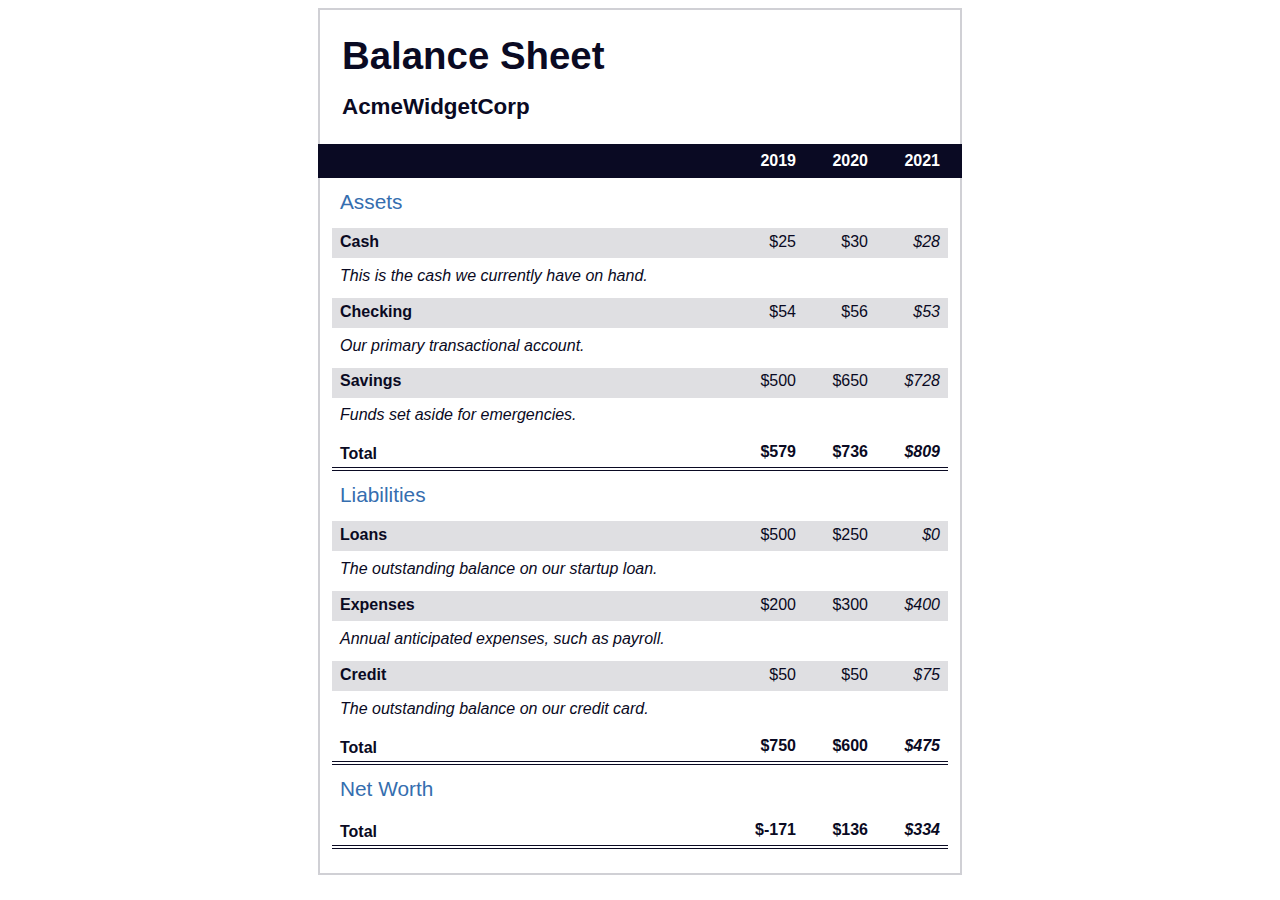
<file: A Balance Sheet/index.html>
<!DOCTYPE html>
<html lang="en">
  <head>
    <meta charset="UTF-8" />
    <meta name="viewport" content="width=device-width, initial-scale=1.0" />
    <title>Balance Sheet</title>
    <link rel="stylesheet" href="./styles.css" />
  </head>
  <body>
    <main>
      <section>
        <h1>
          <span class="flex">
            <span>AcmeWidgetCorp</span>
            <span>Balance Sheet</span>
          </span>
        </h1>
        <div id="years" aria-hidden="true">
          <span class="year">2019</span>
          <span class="year">2020</span>
          <span class="year">2021</span>
        </div>
        <div class="table-wrap">
          <table>
            <caption>
              Assets
            </caption>
            <thead>
              <tr>
                <td></td>
                <th><span class="sr-only year">2019</span></th>
                <th><span class="sr-only year">2020</span></th>
                <th class="current"><span class="sr-only year">2021</span></th>
              </tr>
            </thead>
            <tbody>
              <tr class="data">
                <th>
                  Cash
                  <span class="description"
                    >This is the cash we currently have on hand.</span
                  >
                </th>
                <td>$25</td>
                <td>$30</td>
                <td class="current">$28</td>
              </tr>
              <tr class="data">
                <th>
                  Checking
                  <span class="description"
                    >Our primary transactional account.</span
                  >
                </th>
                <td>$54</td>
                <td>$56</td>
                <td class="current">$53</td>
              </tr>
              <tr class="data">
                <th>
                  Savings
                  <span class="description"
                    >Funds set aside for emergencies.</span
                  >
                </th>
                <td>$500</td>
                <td>$650</td>
                <td class="current">$728</td>
              </tr>
              <tr class="total">
                <th>Total <span class="sr-only">Assets</span></th>
                <td>$579</td>
                <td>$736</td>
                <td class="current">$809</td>
              </tr>
            </tbody>
          </table>
          <table>
            <caption>
              Liabilities
            </caption>
            <thead>
              <tr>
                <td></td>
                <th><span class="sr-only">2019</span></th>
                <th><span class="sr-only">2020</span></th>
                <th><span class="sr-only">2021</span></th>
              </tr>
            </thead>
            <tbody>
              <tr class="data">
                <th>
                  Loans
                  <span class="description"
                    >The outstanding balance on our startup loan.</span
                  >
                </th>
                <td>$500</td>
                <td>$250</td>
                <td class="current">$0</td>
              </tr>
              <tr class="data">
                <th>
                  Expenses
                  <span class="description"
                    >Annual anticipated expenses, such as payroll.</span
                  >
                </th>
                <td>$200</td>
                <td>$300</td>
                <td class="current">$400</td>
              </tr>
              <tr class="data">
                <th>
                  Credit
                  <span class="description"
                    >The outstanding balance on our credit card.</span
                  >
                </th>
                <td>$50</td>
                <td>$50</td>
                <td class="current">$75</td>
              </tr>
              <tr class="total">
                <th>Total <span class="sr-only">Liabilities</span></th>
                <td>$750</td>
                <td>$600</td>
                <td class="current">$475</td>
              </tr>
            </tbody>
          </table>
          <table>
            <caption>
              Net Worth
            </caption>
            <thead>
              <tr>
                <td></td>
                <th><span class="sr-only">2019</span></th>
                <th><span class="sr-only">2020</span></th>
                <th><span class="sr-only">2021</span></th>
              </tr>
            </thead>
            <tbody>
              <tr class="total">
                <th>Total <span class="sr-only">Net Worth</span></th>
                <td>$-171</td>
                <td>$136</td>
                <td class="current">$334</td>
              </tr>
            </tbody>
          </table>
        </div>
      </section>
    </main>
  </body>
</html>
</file>
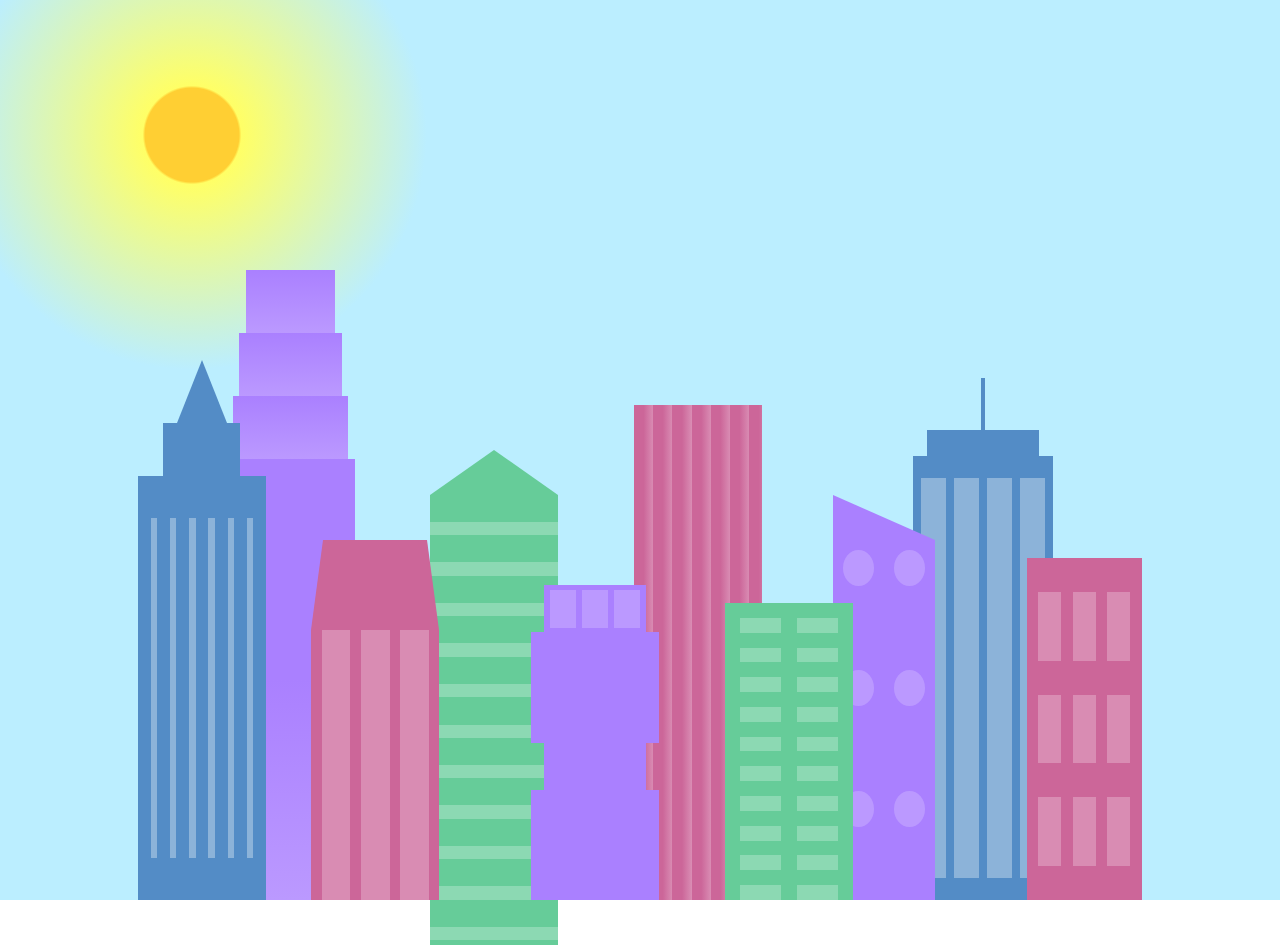
<file: A City Skyline/index.html>
<!DOCTYPE html>
<html lang="en">
  <head>
    <meta charset="UTF-8" />
    <title>City Skyline</title>
    <link href="styles.css" rel="stylesheet" />
  </head>

  <body>
    <div class="background-buildings sky">
      <div></div>
      <div></div>
      <div class="bb1 building-wrap">
        <div class="bb1a bb1-window"></div>
        <div class="bb1b bb1-window"></div>
        <div class="bb1c bb1-window"></div>
        <div class="bb1d"></div>
      </div>
      <div class="bb2">
        <div class="bb2a"></div>
        <div class="bb2b"></div>
      </div>
      <div class="bb3"></div>
      <div></div>
      <div class="bb4 building-wrap">
        <div class="bb4a"></div>
        <div class="bb4b"></div>
        <div class="bb4c window-wrap">
          <div class="bb4-window"></div>
          <div class="bb4-window"></div>
          <div class="bb4-window"></div>
          <div class="bb4-window"></div>
        </div>
      </div>
      <div></div>
      <div></div>
    </div>

    <div class="foreground-buildings">
      <div></div>
      <div></div>
      <div class="fb1 building-wrap">
        <div class="fb1a"></div>
        <div class="fb1b"></div>
        <div class="fb1c"></div>
      </div>
      <div class="fb2">
        <div class="fb2a"></div>
        <div class="fb2b window-wrap">
          <div class="fb2-window"></div>
          <div class="fb2-window"></div>
          <div class="fb2-window"></div>
        </div>
      </div>
      <div></div>
      <div class="fb3 building-wrap">
        <div class="fb3a window-wrap">
          <div class="fb3-window"></div>
          <div class="fb3-window"></div>
          <div class="fb3-window"></div>
        </div>
        <div class="fb3b"></div>
        <div class="fb3a"></div>
        <div class="fb3b"></div>
      </div>
      <div class="fb4">
        <div class="fb4a"></div>
        <div class="fb4b">
          <div class="fb4-window"></div>
          <div class="fb4-window"></div>
          <div class="fb4-window"></div>
          <div class="fb4-window"></div>
          <div class="fb4-window"></div>
          <div class="fb4-window"></div>
        </div>
      </div>
      <div class="fb5"></div>
      <div class="fb6"></div>
      <div></div>
      <div></div>
    </div>
  </body>
</html>
</file>
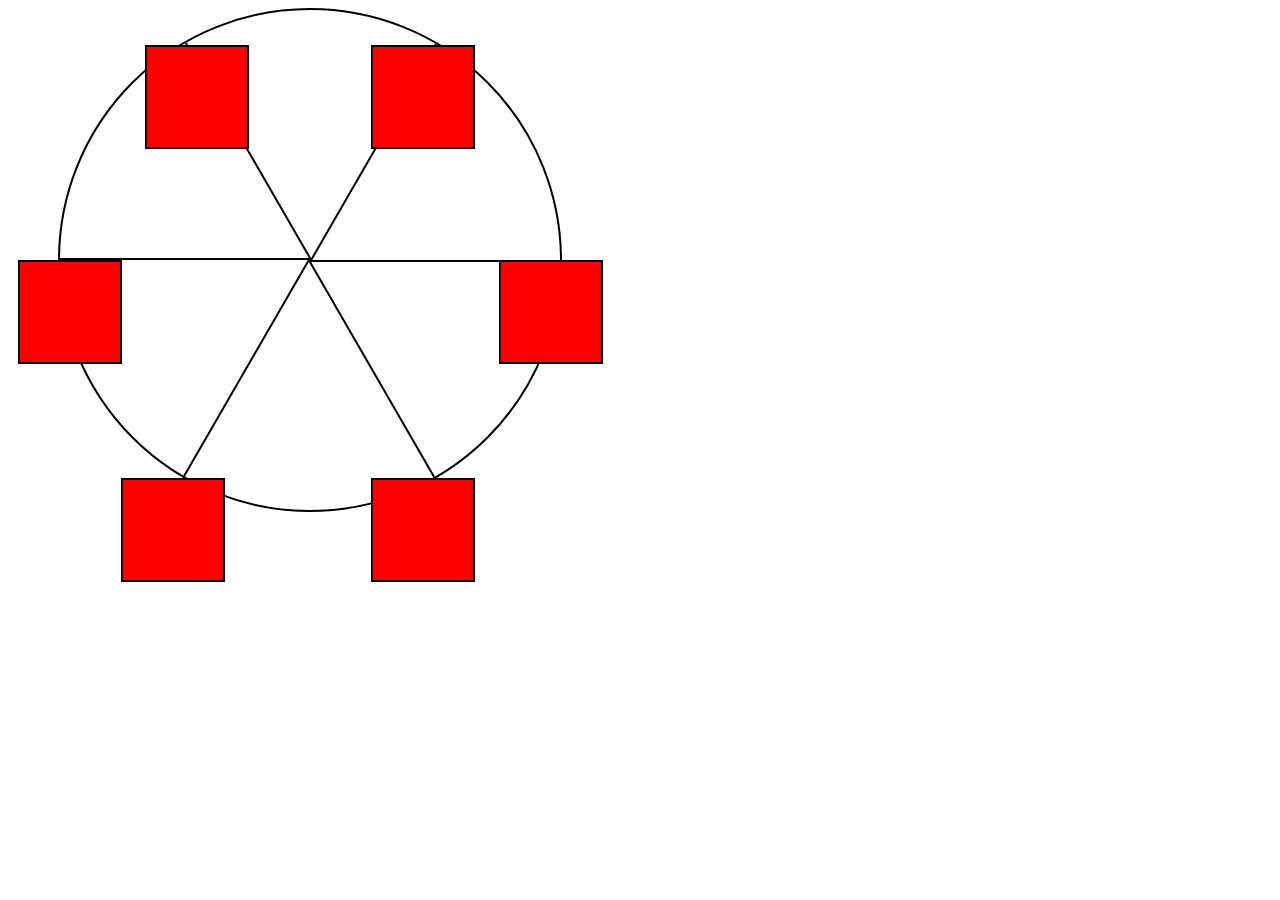
<file: A Ferris Wheel/index.html>
<!DOCTYPE html>
<html lang="en">
  <head>
    <meta charset="UTF-8" />
    <title>Ferris Wheel</title>
    <link rel="stylesheet" href="./styles.css" />
  </head>
  <body>
    <div class="wheel">
      <span class="line"></span>
      <span class="line"></span>
      <span class="line"></span>
      <span class="line"></span>
      <span class="line"></span>
      <span class="line"></span>

      <div class="cabin"></div>
      <div class="cabin"></div>
      <div class="cabin"></div>
      <div class="cabin"></div>
      <div class="cabin"></div>
      <div class="cabin"></div>
    </div>
  </body>
</html>
</file>
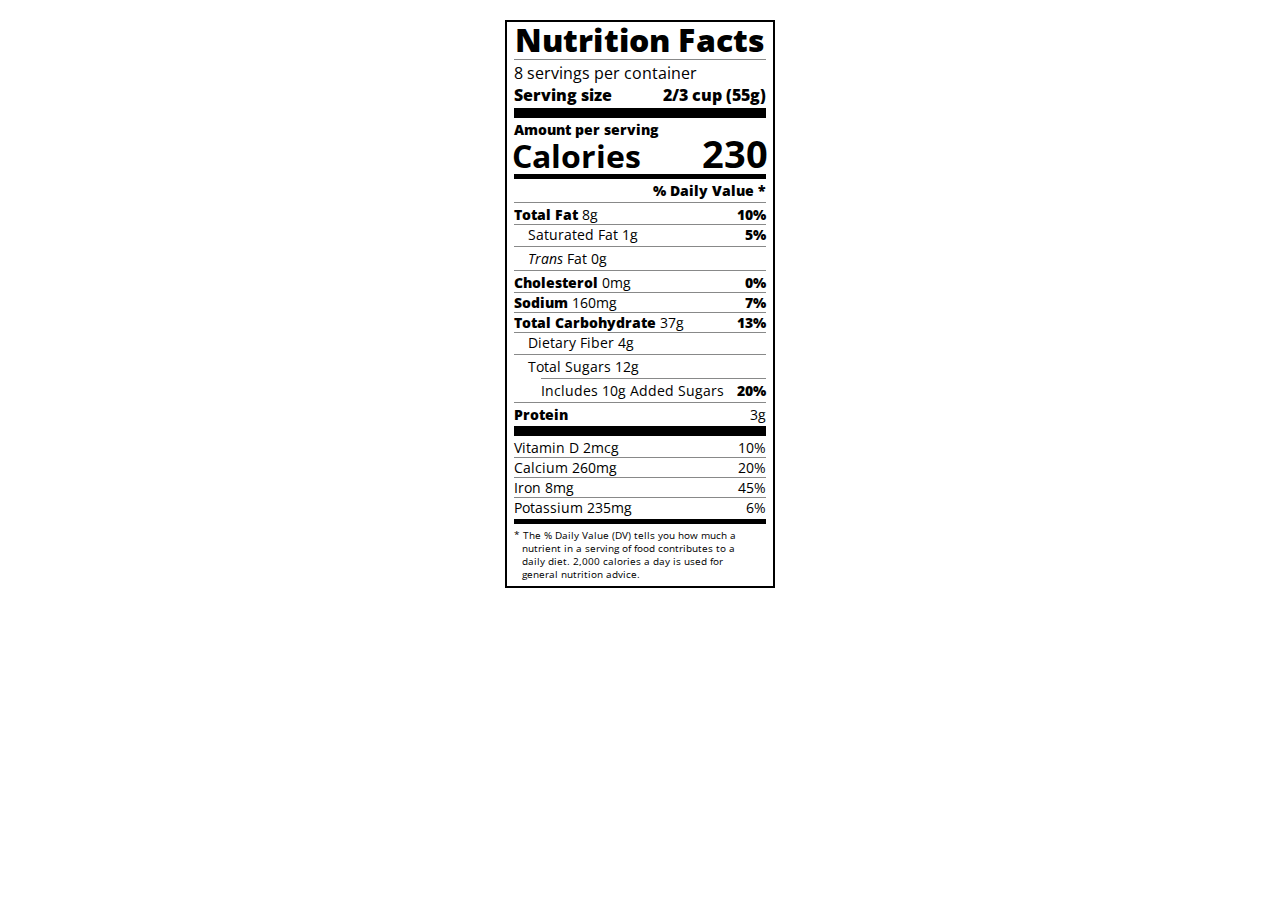
<file: A Nutrition Label/index.html>
<!DOCTYPE html>
<html lang="en">

<head>
    <meta charset="UTF-8">
    <title>Nutrition Label</title>
    <link href="https://fonts.googleapis.com/css?family=Open+Sans:400,700,800" rel="stylesheet">
    <link href="./styles.css" rel="stylesheet">
</head>

<body>
<div class="label">
    <header>
        <h1 class="bold">Nutrition Facts</h1>
        <div class="divider"></div>
        <p>8 servings per container</p>
        <p class="bold">Serving size <span>2/3 cup (55g)</span></p>
    </header>
    <div class="divider large"></div>
    <div class="calories-info">
        <div class="left-container">
            <h2 class="bold small-text">Amount per serving</h2>
            <p>Calories</p>
        </div>
        <span>230</span>
    </div>
    <div class="divider medium"></div>
    <div class="daily-value small-text">
        <p class="bold right no-divider">% Daily Value *</p>
        <div class="divider"></div>
        <p><span><span class="bold">Total Fat</span> 8g</span> <span class="bold">10%</span></p>
        <p class="indent no-divider">Saturated Fat 1g <span class="bold">5%</span></p>
        <div class="divider"></div>
        <p class="indent no-divider"><span><i>Trans</i> Fat 0g</span></p>
        <div class="divider"></div>
        <p><span><span class="bold">Cholesterol</span> 0mg</span> <span class="bold">0%</span></p>
        <p><span><span class="bold">Sodium</span> 160mg</span> <span class="bold">7%</span></p>
        <p><span><span class="bold">Total Carbohydrate</span> 37g</span> <span class="bold">13%</span></p>
        <p class="indent no-divider">Dietary Fiber 4g</p>
        <div class="divider"></div>
        <p class="indent no-divider">Total Sugars 12g</p>
        <div class="divider double-indent"></div>
        <p class="double-indent no-divider">Includes 10g Added Sugars <span class="bold">20%</span>
        <div class="divider"></div>
        <p class="no-divider"><span class="bold">Protein</span> 3g</p>
        <div class="divider large"></div>
        <p>Vitamin D 2mcg <span>10%</span></p>
        <p>Calcium 260mg <span>20%</span></p>
        <p>Iron 8mg <span>45%</span></p>
        <p class="no-divider">Potassium 235mg <span>6%</span></p>
    </div>
    <div class="divider medium"></div>
    <p class="note">* The % Daily Value (DV) tells you how much a nutrient in a serving of food contributes to a daily
        diet. 2,000 calories a day is used for general nutrition advice.</p>
</div>
</body>
</html>
</file>
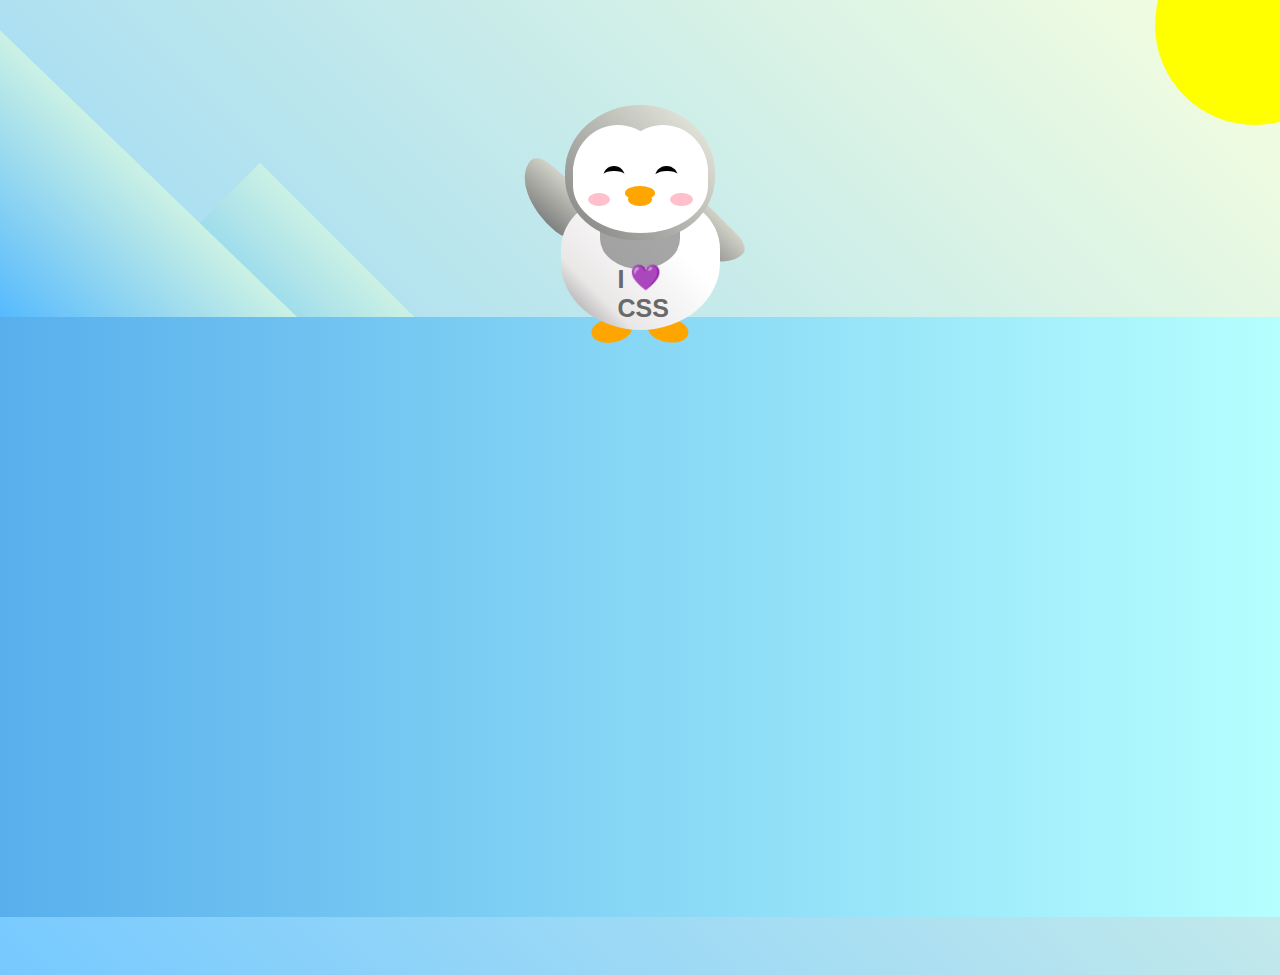
<file: A Penguin/index.html>
<!DOCTYPE html>
<html lang="en">
<head>
    <meta charset="UTF-8"/>
    <link rel="stylesheet" href="./styles.css"/>
    <title>Penguin</title>
    <meta name="viewport" content="width=device-width, initial-scale=1.0"/>
</head>

<body>
<div class="left-mountain"></div>
<div class="back-mountain"></div>
<div class="sun"></div>
<div class="penguin">
    <div class="penguin-head">
        <div class="face left"></div>
        <div class="face right"></div>
        <div class="chin"></div>
        <div class="eye left">
            <div class="eye-lid"></div>
        </div>
        <div class="eye right">
            <div class="eye-lid"></div>
        </div>
        <div class="blush left"></div>
        <div class="blush right"></div>
        <div class="beak top"></div>
        <div class="beak bottom"></div>
    </div>
    <div class="shirt">
        <div>💜</div>
        <p>I CSS</p>
    </div>
    <div class="penguin-body">
        <div class="arm left"></div>
        <div class="arm right"></div>
        <div class="foot left"></div>
        <div class="foot right"></div>
    </div>
</div>

<div class="ground"></div>
</body>
</html>
</file>
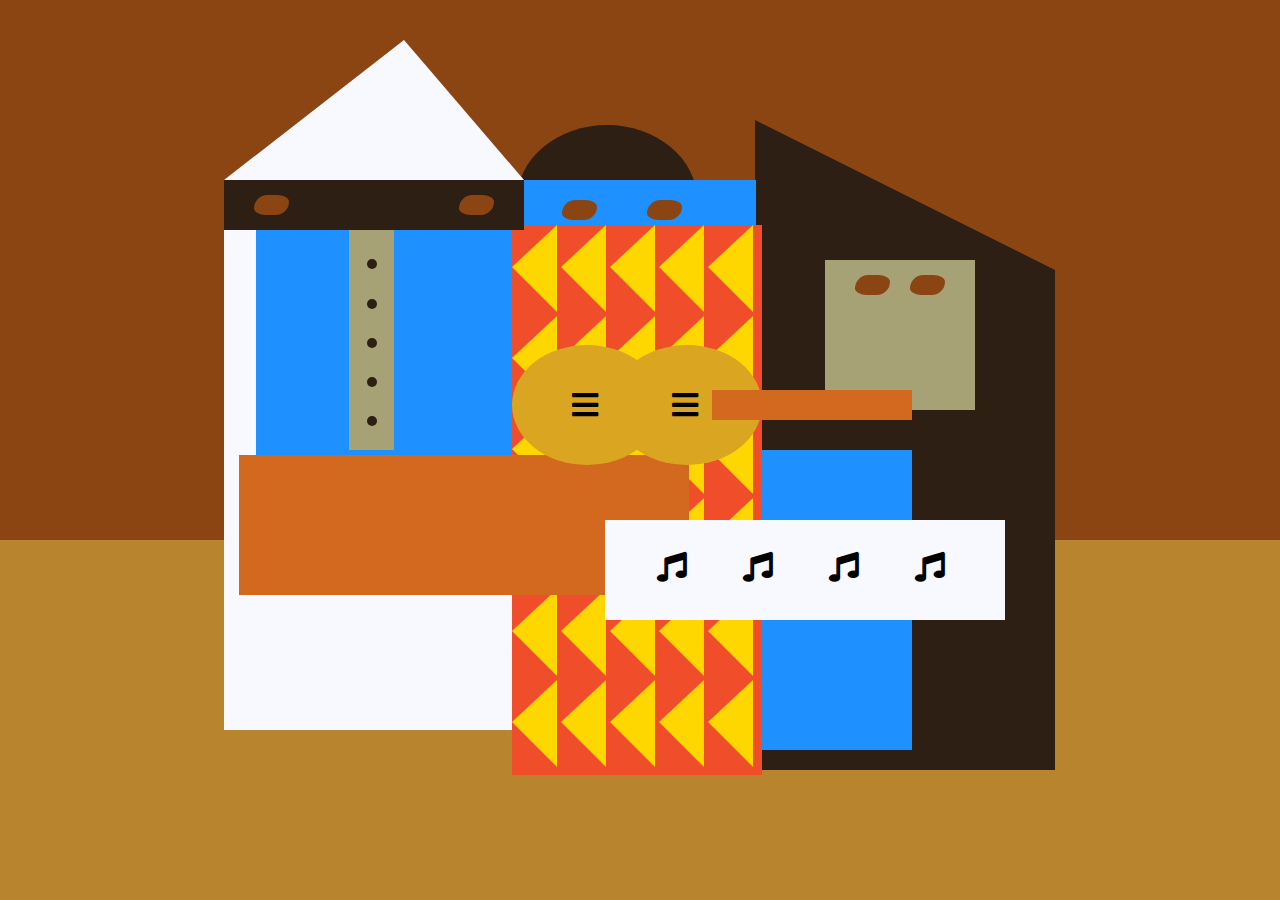
<file: A Picasso Painting/index.html>
<!DOCTYPE html>
<html lang="en">
  <head>
    <meta charset="utf-8" />
    <title>Picasso Painting</title>
    <link rel="stylesheet" href="./styles.css" />
    <link
      rel="stylesheet"
      href="https://use.fontawesome.com/releases/v5.8.2/css/all.css"
    />
  </head>
  <body>
    <div id="back-wall"></div>
    <div class="characters">
      <div id="offwhite-character">
        <div id="white-hat"></div>
        <div id="black-mask">
          <div class="eyes left"></div>
          <div class="eyes right"></div>
        </div>
        <div id="gray-instrument">
          <div class="black-dot"></div>
          <div class="black-dot"></div>
          <div class="black-dot"></div>
          <div class="black-dot"></div>
          <div class="black-dot"></div>
        </div>
        <div id="tan-table"></div>
      </div>
      <div id="black-character">
        <div id="black-hat"></div>
        <div id="gray-mask">
          <div class="eyes left"></div>
          <div class="eyes right"></div>
        </div>
        <div id="white-paper">
          <i class="fas fa-music"></i>
          <i class="fas fa-music"></i>
          <i class="fas fa-music"></i>
          <i class="fas fa-music"></i>
        </div>
      </div>
      <div class="blue" id="blue-left"></div>
      <div class="blue" id="blue-right"></div>
      <div id="orange-character">
        <div id="black-round-hat"></div>
        <div id="eyes-div">
          <div class="eyes left"></div>
          <div class="eyes right"></div>
        </div>
        <div id="triangles">
          <div class="triangle"></div>
          <div class="triangle"></div>
          <div class="triangle"></div>
          <div class="triangle"></div>
          <div class="triangle"></div>
          <div class="triangle"></div>
          <div class="triangle"></div>
          <div class="triangle"></div>
          <div class="triangle"></div>
          <div class="triangle"></div>
          <div class="triangle"></div>
          <div class="triangle"></div>
          <div class="triangle"></div>
          <div class="triangle"></div>
          <div class="triangle"></div>
          <div class="triangle"></div>
          <div class="triangle"></div>
          <div class="triangle"></div>
          <div class="triangle"></div>
          <div class="triangle"></div>
          <div class="triangle"></div>
          <div class="triangle"></div>
          <div class="triangle"></div>
          <div class="triangle"></div>
          <div class="triangle"></div>
          <div class="triangle"></div>
          <div class="triangle"></div>
          <div class="triangle"></div>
          <div class="triangle"></div>
          <div class="triangle"></div>
        </div>
        <div id="guitar">
          <div class="guitar" id="guitar-left">
            <i class="fas fa-bars"></i>
          </div>
          <div class="guitar" id="guitar-right">
            <i class="fas fa-bars"></i>
          </div>
          <div id="guitar-neck"></div>
        </div>
      </div>
    </div>
  </body>
</html>
</file>
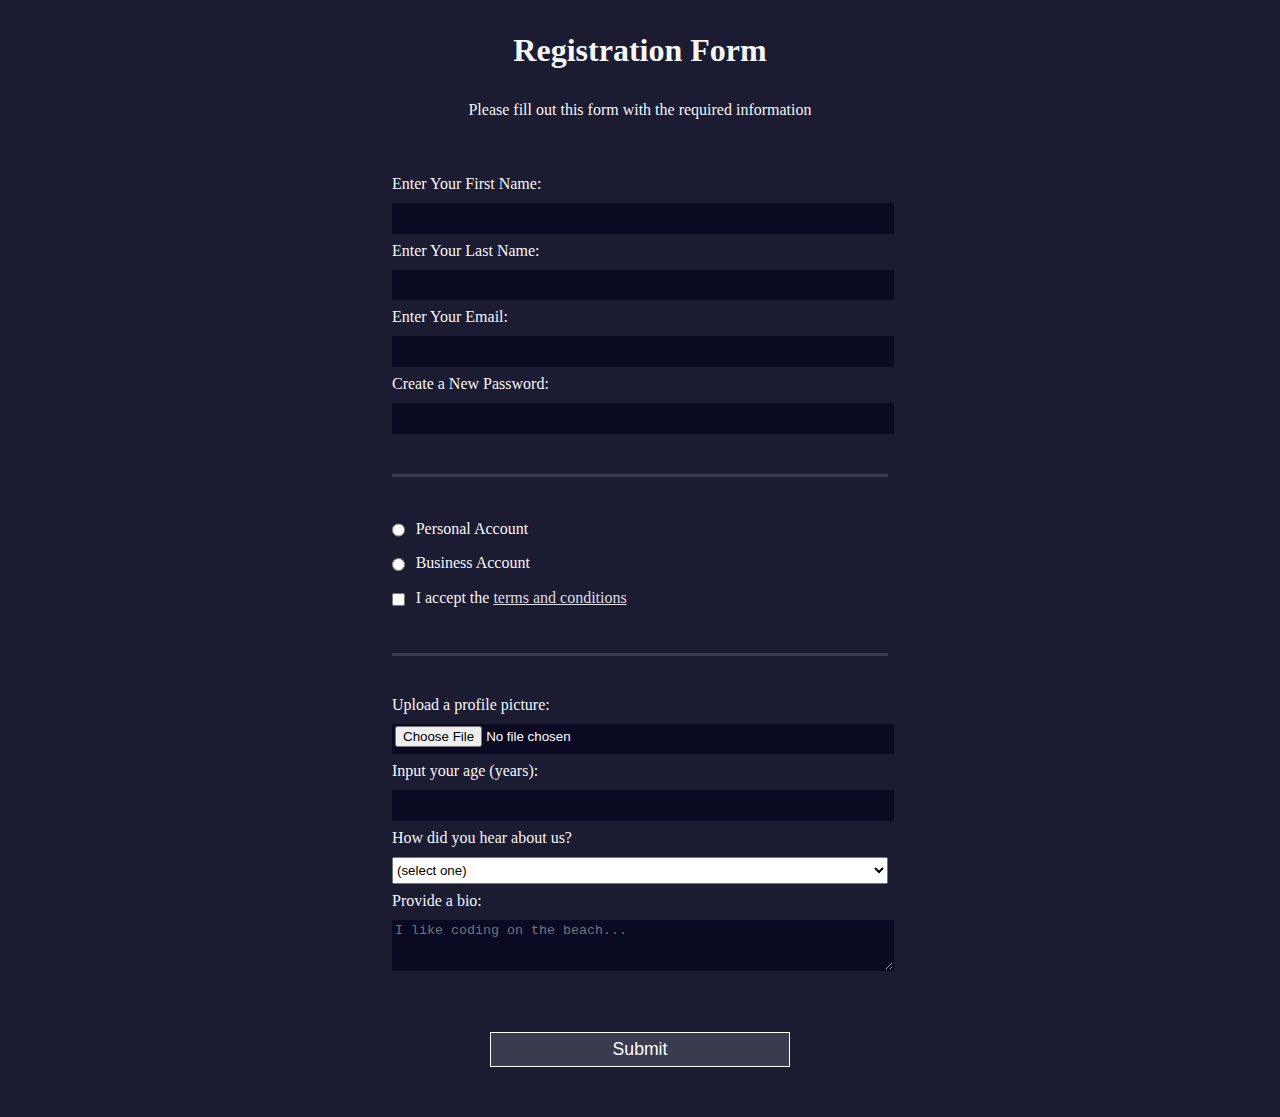
<file: A Registration Form/index.html>
<!DOCTYPE html>
<html lang="en">
  <head>
    <meta charset="UTF-8" />
    <title>Registration Form</title>
    <link rel="stylesheet" href="styles.css" />
  </head>
  <body>
    <h1>Registration Form</h1>
    <p>Please fill out this form with the required information</p>
    <form method="post" action="https://register-demo.freecodecamp.org">
      <fieldset>
        <label for="first-name"
          >Enter Your First Name:
          <input id="first-name" name="first-name" type="text" required
        /></label>
        <label for="last-name"
          >Enter Your Last Name:
          <input id="last-name" name="last-name" type="text" required
        /></label>
        <label for="email"
          >Enter Your Email:
          <input id="email" name="email" type="email" required
        /></label>
        <label for="new-password"
          >Create a New Password:
          <input
            id="new-password"
            name="new-password"
            type="password"
            pattern="[a-z0-5]{8,}"
            required
        /></label>
      </fieldset>
      <fieldset>
        <label for="personal-account"
          ><input
            id="personal-account"
            type="radio"
            name="account-type"
            class="inline"
          />
          Personal Account</label
        >
        <label for="business-account"
          ><input
            id="business-account"
            type="radio"
            name="account-type"
            class="inline"
          />
          Business Account</label
        >
        <label for="terms-and-conditions">
          <input
            id="terms-and-conditions"
            type="checkbox"
            required
            name="terms-and-conditions"
            class="inline"
          />
          I accept the
          <a href="https://www.freecodecamp.org/news/terms-of-service/"
            >terms and conditions</a
          >
        </label>
      </fieldset>
      <fieldset>
        <label for="profile-picture"
          >Upload a profile picture:
          <input id="profile-picture" type="file" name="file"
        /></label>
        <label for="age"
          >Input your age (years):
          <input id="age" type="number" name="age" min="13" max="120"
        /></label>
        <label for="referrer"
          >How did you hear about us?
          <select id="referrer" name="referrer">
            <option value="">(select one)</option>
            <option value="1">freeCodeCamp News</option>
            <option value="2">freeCodeCamp YouTube Channel</option>
            <option value="3">freeCodeCamp Forum</option>
            <option value="4">Other</option>
          </select>
        </label>
        <label for="bio"
          >Provide a bio:
          <textarea
            id="bio"
            name="bio"
            rows="3"
            cols="30"
            placeholder="I like coding on the beach..."
          ></textarea>
        </label>
      </fieldset>
      <input type="submit" value="Submit" />
    </form>
  </body>
</html>
</file>
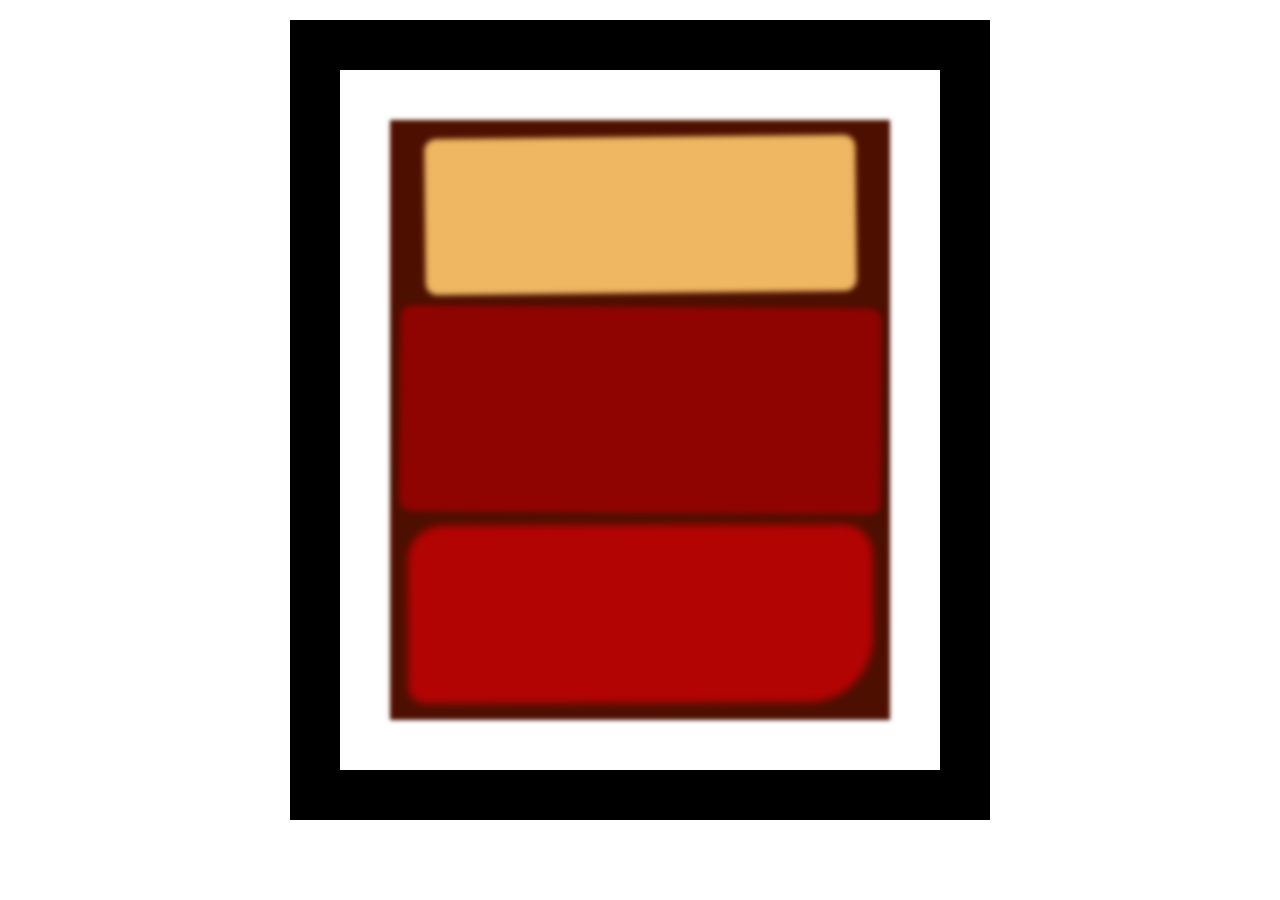
<file: A Rothko Painting/index.html>
<!DOCTYPE html>
<html lang="en">
<head>
    <meta charset="UTF-8">
    <title>Rothko Painting</title>
    <link href="./styles.css" rel="stylesheet">
</head>
<body>
<div class="frame">
    <div class="canvas">
        <div class="one"></div>
        <div class="two"></div>
        <div class="three"></div>
    </div>
</div>
</body>
</html>
</file>
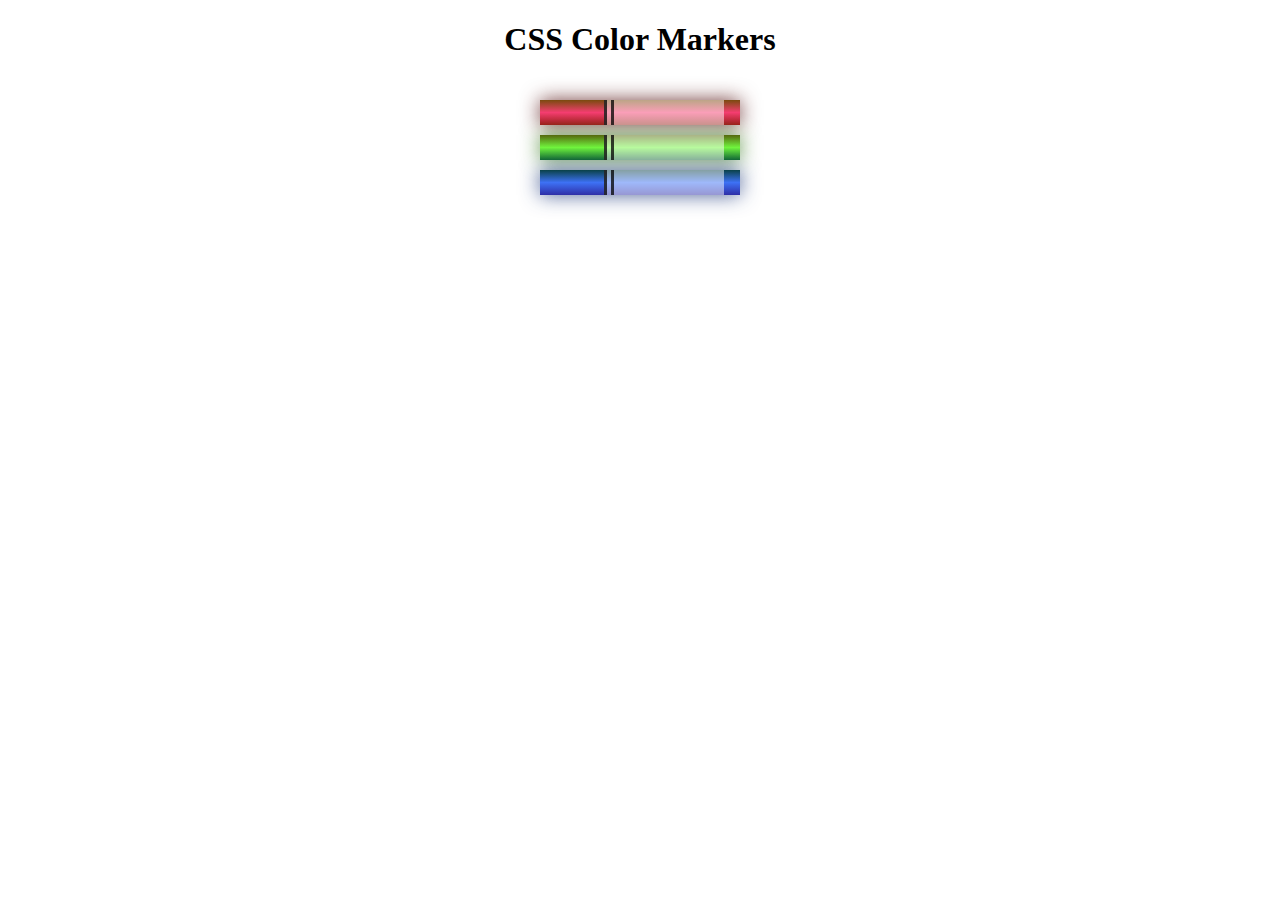
<file: A Set Of Colored Markers/index.html>
<!DOCTYPE html>
<html lang="en">
  <head>
    <meta charset="utf-8" />
    <meta name="viewport" content="width=device-width, initial-scale=1.0" />
    <title>Colored Markers</title>
    <link rel="stylesheet" href="styles.css" />
  </head>
  <body>
    <h1>CSS Color Markers</h1>
    <div class="container">
      <div class="marker red">
        <div class="cap"></div>
        <div class="sleeve"></div>
      </div>
      <div class="marker green">
        <div class="cap"></div>
        <div class="sleeve"></div>
      </div>
      <div class="marker blue">
        <div class="cap"></div>
        <div class="sleeve"></div>
      </div>
    </div>
  </body>
</html>
</file>
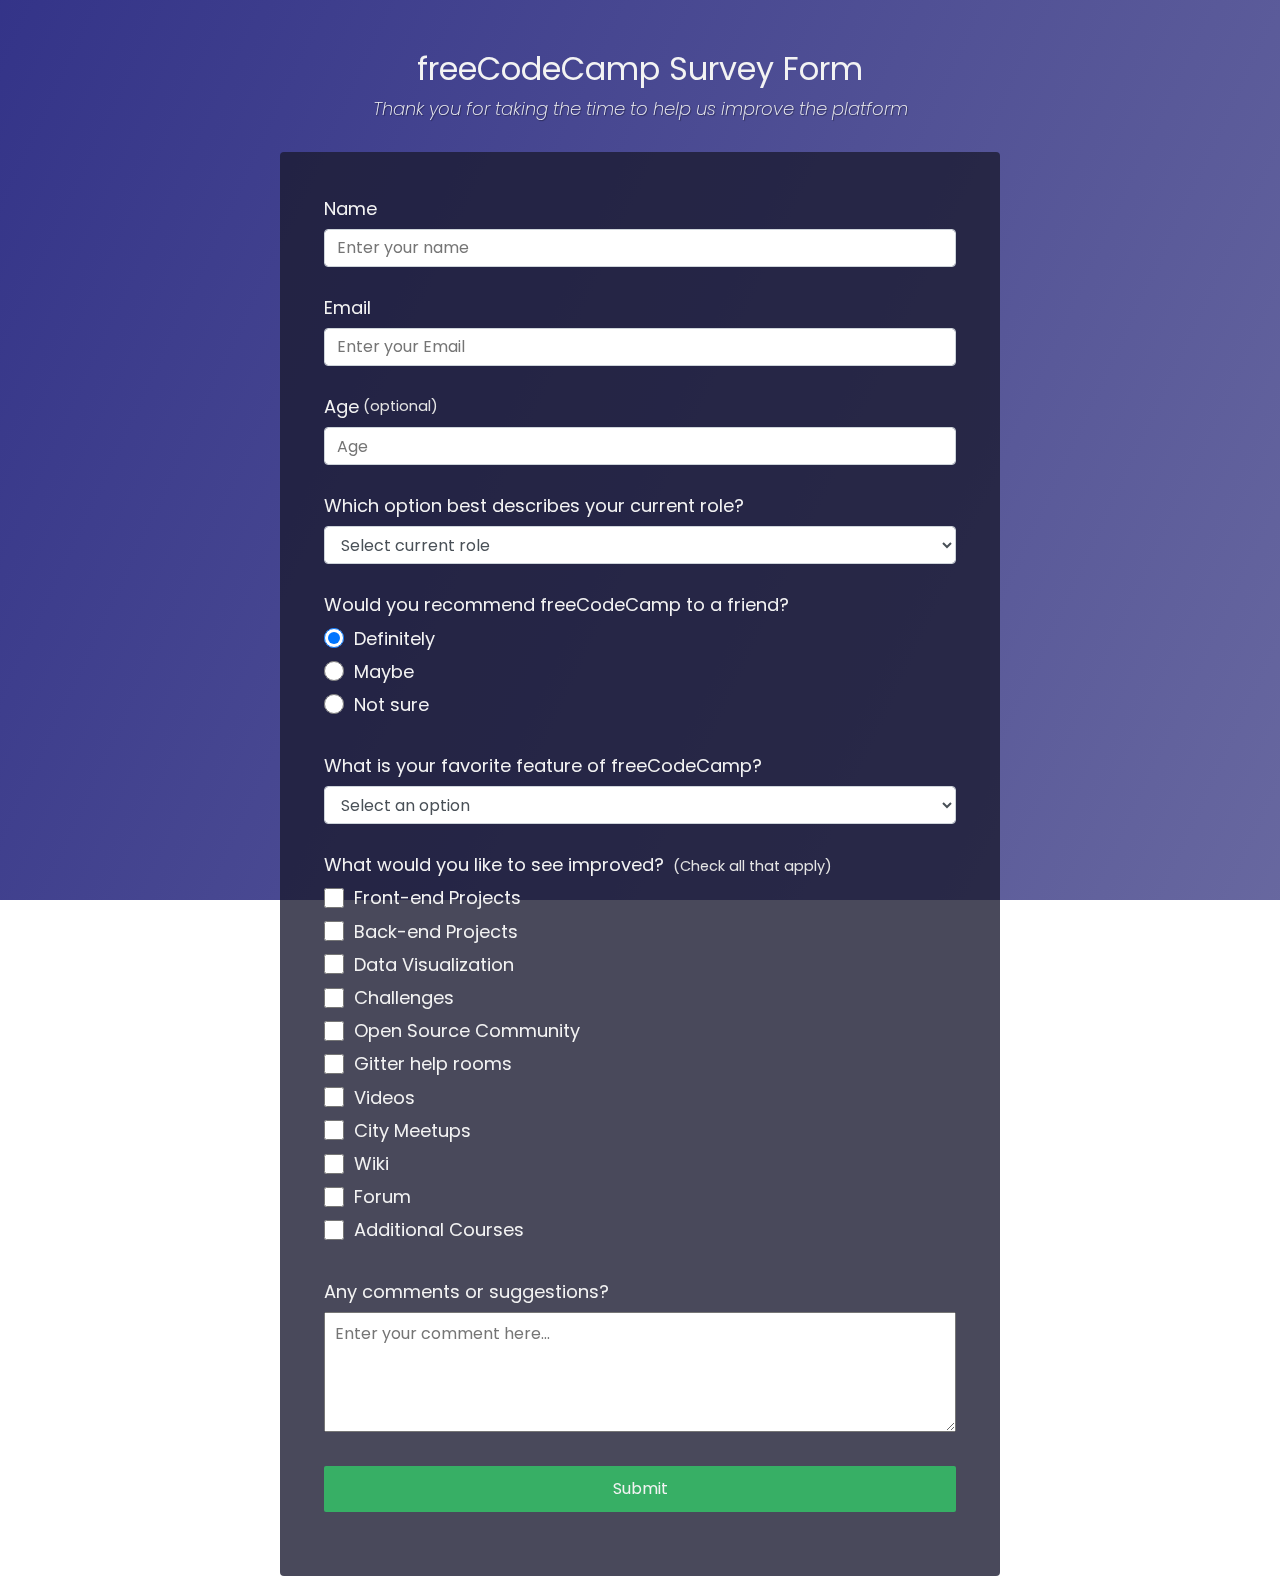
<file: A Survey Form/index.html>
<!DOCTYPE html>
<html>
  <head>
    <link rel="stylesheet" href="styles.css" />
  </head>
  <body>
    <div class="container">
      <header class="header">
        <h1 id="title" class="text-center">freeCodeCamp Survey Form</h1>
        <p id="description" class="description text-center">
          Thank you for taking the time to help us improve the platform
        </p>
      </header>
      <form id="survey-form">
        <div class="form-group">
          <label id="name-label" for="name">Name</label>
          <input
            type="text"
            name="name"
            id="name"
            class="form-control"
            placeholder="Enter your name"
            required
          />
        </div>
        <div class="form-group">
          <label id="email-label" for="email">Email</label>
          <input
            type="email"
            name="email"
            id="email"
            class="form-control"
            placeholder="Enter your Email"
            required
          />
        </div>
        <div class="form-group">
          <label id="number-label" for="number"
            >Age<span class="clue">(optional)</span></label
          >
          <input
            type="number"
            name="age"
            id="number"
            min="10"
            max="99"
            class="form-control"
            placeholder="Age"
          />
        </div>
        <div class="form-group">
          <p>Which option best describes your current role?</p>
          <select id="dropdown" name="role" class="form-control" required>
            <option disabled selected value>Select current role</option>
            <option value="student">Student</option>
            <option value="job">Full Time Job</option>
            <option value="learner">Full Time Learner</option>
            <option value="preferNo">Prefer not to say</option>
            <option value="other">Other</option>
          </select>
        </div>

        <div class="form-group">
          <p>Would you recommend freeCodeCamp to a friend?</p>
          <label>
            <input
              name="user-recommend"
              value="definitely"
              type="radio"
              class="input-radio"
              checked
            />Definitely</label
          >
          <label>
            <input
              name="user-recommend"
              value="maybe"
              type="radio"
              class="input-radio"
            />Maybe</label
          >

          <label
            ><input
              name="user-recommend"
              value="not-sure"
              type="radio"
              class="input-radio"
            />Not sure</label
          >
        </div>

        <div class="form-group">
          <p>What is your favorite feature of freeCodeCamp?</p>
          <select id="most-like" name="mostLike" class="form-control" required>
            <option disabled selected value>Select an option</option>
            <option value="challenges">Challenges</option>
            <option value="projects">Projects</option>
            <option value="community">Community</option>
            <option value="openSource">Open Source</option>
          </select>
        </div>

        <div class="form-group">
          <p>
            What would you like to see improved?
            <span class="clue">(Check all that apply)</span>
          </p>

          <label
            ><input
              name="prefer"
              value="front-end-projects"
              type="checkbox"
              class="input-checkbox"
            />Front-end Projects</label
          >
          <label>
            <input
              name="prefer"
              value="back-end-projects"
              type="checkbox"
              class="input-checkbox"
            />Back-end Projects</label
          >
          <label
            ><input
              name="prefer"
              value="data-visualization"
              type="checkbox"
              class="input-checkbox"
            />Data Visualization</label
          >
          <label
            ><input
              name="prefer"
              value="challenges"
              type="checkbox"
              class="input-checkbox"
            />Challenges</label
          >
          <label
            ><input
              name="prefer"
              value="open-source-community"
              type="checkbox"
              class="input-checkbox"
            />Open Source Community</label
          >
          <label
            ><input
              name="prefer"
              value="gitter-help-rooms"
              type="checkbox"
              class="input-checkbox"
            />Gitter help rooms</label
          >
          <label
            ><input
              name="prefer"
              value="videos"
              type="checkbox"
              class="input-checkbox"
            />Videos</label
          >
          <label
            ><input
              name="prefer"
              value="city-meetups"
              type="checkbox"
              class="input-checkbox"
            />City Meetups</label
          >
          <label
            ><input
              name="prefer"
              value="wiki"
              type="checkbox"
              class="input-checkbox"
            />Wiki</label
          >
          <label
            ><input
              name="prefer"
              value="forum"
              type="checkbox"
              class="input-checkbox"
            />Forum</label
          >
          <label
            ><input
              name="prefer"
              value="additional-courses"
              type="checkbox"
              class="input-checkbox"
            />Additional Courses</label
          >
        </div>

        <div class="form-group">
          <p>Any comments or suggestions?</p>
          <textarea
            id="comments"
            class="input-textarea"
            name="comment"
            placeholder="Enter your comment here..."
          ></textarea>
        </div>

        <div class="form-group">
          <button type="submit" id="submit" class="submit-button">
            Submit
          </button>
        </div>
      </form>
    </div>
  </body>
</html>
</file>
<file: A Balance Sheet/styles.css>
span[class~="sr-only"] {
  border: 0 !important;
  clip: rect(1px, 1px, 1px, 1px) !important;
  clip-path: inset(50%) !important;
  height: 1px !important;
  width: 1px !important;
  position: absolute !important;
  overflow: hidden !important;
  white-space: nowrap !important;
  padding: 0 !important;
  margin: -1px !important;
}

html {
  box-sizing: border-box;
}

body {
  font-family: sans-serif;
  color: #0a0a23;
}

h1 {
  max-width: 37.25rem;
  margin: 0 auto;
  padding: 1.5rem 1.25rem;
}

h1 .flex {
  display: flex;
  flex-direction: column-reverse;
  gap: 1rem;
}

h1 .flex span:first-of-type {
  font-size: 0.7em;
}

h1 .flex span:last-of-type {
  font-size: 1.2em;
}

section {
  max-width: 40rem;
  margin: 0 auto;
  border: 2px solid #d0d0d5;
}

#years {
  display: flex;
  justify-content: flex-end;
  position: sticky;
  z-index: 999;
  top: 0;
  background: #0a0a23;
  color: #fff;
  padding: 0.5rem calc(1.25rem + 2px) 0.5rem 0;
  margin: 0 -2px;
}

#years span[class] {
  font-weight: bold;
  width: 4.5rem;
  text-align: right;
}

.table-wrap {
  padding: 0 0.75rem 1.5rem 0.75rem;
}

table {
  border-collapse: collapse;
  border: 0;
  width: 100%;
  position: relative;
  margin-top: 3rem;
}

table caption {
  color: #356eaf;
  font-size: 1.3em;
  font-weight: normal;
  position: absolute;
  top: -2.25rem;
  left: 0.5rem;
}

tbody td {
  width: 100vw;
  min-width: 4rem;
  max-width: 4rem;
}

tbody th {
  width: calc(100% - 12rem);
}

tr[class="total"] {
  border-bottom: 4px double #0a0a23;
  font-weight: bold;
}

tr[class="total"] th {
  text-align: left;
  padding: 0.5rem 0 0.25rem 0.5rem;
}

tr.total td {
  text-align: right;
  padding: 0 0.25rem;
}

tr.total td:nth-of-type(3) {
  padding-right: 0.5rem;
}

tr.total:hover {
  background-color: #99c9ff;
}

td.current {
  font-style: italic;
}

tr.data {
  background-image: linear-gradient(
    to bottom,
    #dfdfe2 1.845rem,
    white 1.845rem
  );
}

tr.data th {
  text-align: left;
  padding-top: 0.3rem;
  padding-left: 0.5rem;
}

tr.data th .description {
  display: block;
  font-weight: normal;
  font-style: italic;
  padding: 1rem 0 0.75rem;
  margin-right: -13.5rem;
}

tr.data td {
  vertical-align: top;
  padding: 0.3rem 0.25rem 0;
  text-align: right;
}

tr.data td:last-of-type {
  padding-right: 0.5rem;
}
</file>
<file: A City Skyline/styles.css>
:root {
  --building-color1: #aa80ff;
  --building-color2: #66cc99;
  --building-color3: #cc6699;
  --building-color4: #538cc6;
  --window-color1: #bb99ff;
  --window-color2: #8cd9b3;
  --window-color3: #d98cb3;
  --window-color4: #8cb3d9;
}

* {
  box-sizing: border-box;
}

body {
  height: 100vh;
  margin: 0;
  overflow: hidden;
}

.background-buildings,
.foreground-buildings {
  width: 100%;
  height: 100%;
  display: flex;
  align-items: flex-end;
  justify-content: space-evenly;
  position: absolute;
  top: 0;
}

.building-wrap {
  display: flex;
  flex-direction: column;
  align-items: center;
}

.window-wrap {
  display: flex;
  align-items: center;
  justify-content: space-evenly;
}

.sky {
  background: radial-gradient(
    closest-corner circle at 15% 15%,
    #ffcf33,
    #ffcf33 20%,
    #ffff66 21%,
    #bbeeff 100%
  );
}

/* BACKGROUND BUILDINGS - "bb" stands for "background building" */
.bb1 {
  width: 10%;
  height: 70%;
}

.bb1a {
  width: 70%;
}

.bb1b {
  width: 80%;
}

.bb1c {
  width: 90%;
}

.bb1d {
  width: 100%;
  height: 70%;
  background: linear-gradient(var(--building-color1) 50%, var(--window-color1));
}

.bb1-window {
  height: 10%;
  background: linear-gradient(var(--building-color1), var(--window-color1));
}

.bb2 {
  width: 10%;
  height: 50%;
}

.bb2a {
  border-bottom: 5vh solid var(--building-color2);
  border-left: 5vw solid transparent;
  border-right: 5vw solid transparent;
}

.bb2b {
  width: 100%;
  height: 100%;
  background: repeating-linear-gradient(
    var(--building-color2),
    var(--building-color2) 6%,
    var(--window-color2) 6%,
    var(--window-color2) 9%
  );
}

.bb3 {
  width: 10%;
  height: 55%;
  background: repeating-linear-gradient(
    90deg,
    var(--building-color3),
    var(--building-color3),
    var(--window-color3) 15%
  );
}

.bb4 {
  width: 11%;
  height: 58%;
}

.bb4a {
  width: 3%;
  height: 10%;
  background-color: var(--building-color4);
}

.bb4b {
  width: 80%;
  height: 5%;
  background-color: var(--building-color4);
}

.bb4c {
  width: 100%;
  height: 85%;
  background-color: var(--building-color4);
}

.bb4-window {
  width: 18%;
  height: 90%;
  background-color: var(--window-color4);
}

/* FOREGROUND BUILDINGS - "fb" stands for "foreground building" */
.fb1 {
  width: 10%;
  height: 60%;
}

.fb1a {
  border-bottom: 7vh solid var(--building-color4);
  border-left: 2vw solid transparent;
  border-right: 2vw solid transparent;
}

.fb1b {
  width: 60%;
  height: 10%;
  background-color: var(--building-color4);
}

.fb1c {
  width: 100%;
  height: 80%;
  background: repeating-linear-gradient(
      90deg,
      var(--building-color4),
      var(--building-color4) 10%,
      transparent 10%,
      transparent 15%
    ),
    repeating-linear-gradient(
      var(--building-color4),
      var(--building-color4) 10%,
      var(--window-color4) 10%,
      var(--window-color4) 90%
    );
}

.fb2 {
  width: 10%;
  height: 40%;
}

.fb2a {
  width: 100%;
  border-bottom: 10vh solid var(--building-color3);
  border-left: 1vw solid transparent;
  border-right: 1vw solid transparent;
}

.fb2b {
  width: 100%;
  height: 75%;
  background-color: var(--building-color3);
}

.fb2-window {
  width: 22%;
  height: 100%;
  background-color: var(--window-color3);
}

.fb3 {
  width: 10%;
  height: 35%;
}

.fb3a {
  width: 80%;
  height: 15%;
  background-color: var(--building-color1);
}

.fb3b {
  width: 100%;
  height: 35%;
  background-color: var(--building-color1);
}

.fb3-window {
  width: 25%;
  height: 80%;
  background-color: var(--window-color1);
}

.fb4 {
  width: 8%;
  height: 45%;
  position: relative;
  left: 10%;
}

.fb4a {
  border-top: 5vh solid transparent;
  border-left: 8vw solid var(--building-color1);
}

.fb4b {
  width: 100%;
  height: 89%;
  background-color: var(--building-color1);
  display: flex;
  flex-wrap: wrap;
}

.fb4-window {
  width: 30%;
  height: 10%;
  border-radius: 50%;
  background-color: var(--window-color1);
  margin: 10%;
}

.fb5 {
  width: 10%;
  height: 33%;
  position: relative;
  right: 10%;
  background: repeating-linear-gradient(
      var(--building-color2),
      var(--building-color2) 5%,
      transparent 5%,
      transparent 10%
    ),
    repeating-linear-gradient(
      90deg,
      var(--building-color2),
      var(--building-color2) 12%,
      var(--window-color2) 12%,
      var(--window-color2) 44%
    );
}

.fb6 {
  width: 9%;
  height: 38%;
  background: repeating-linear-gradient(
      90deg,
      var(--building-color3),
      var(--building-color3) 10%,
      transparent 10%,
      transparent 30%
    ),
    repeating-linear-gradient(
      var(--building-color3),
      var(--building-color3) 10%,
      var(--window-color3) 10%,
      var(--window-color3) 30%
    );
}

@media (max-width: 1000px) {
  :root {
    --building-color1: #000;
    --building-color2: #000;
    --building-color3: #000;
    --building-color4: #000;
    --window-color1: #777;
    --window-color2: #777;
    --window-color3: #777;
    --window-color4: #777;
  }
  .sky {
    background: radial-gradient(
      closest-corner circle at 15% 15%,
      #ccc,
      #ccc 20%,
      #445 21%,
      #223 100%
    );
  }
}
</file>
<file: A Ferris Wheel/styles.css>
.wheel {
  border: 2px solid black;
  border-radius: 50%;
  margin-left: 50px;
  position: absolute;
  height: 55vw;
  width: 55vw;
  max-width: 500px;
  max-height: 500px;
  animation-name: wheel;
  animation-duration: 10s;
  animation-iteration-count: infinite;
  animation-timing-function: linear;
}

.line {
  background-color: black;
  width: 50%;
  height: 2px;
  position: absolute;
  top: 50%;
  left: 50%;
  transform-origin: 0% 0%;
}

.line:nth-of-type(2) {
  transform: rotate(60deg);
}
.line:nth-of-type(3) {
  transform: rotate(120deg);
}
.line:nth-of-type(4) {
  transform: rotate(180deg);
}
.line:nth-of-type(5) {
  transform: rotate(240deg);
}
.line:nth-of-type(6) {
  transform: rotate(300deg);
}

.cabin {
  background-color: red;
  width: 20%;
  height: 20%;
  position: absolute;
  border: 2px solid;
  transform-origin: 50% 0%;
  animation: cabins 10s ease-in-out infinite;
}

.cabin:nth-of-type(1) {
  right: -8.5%;
  top: 50%;
}
.cabin:nth-of-type(2) {
  right: 17%;
  top: 93.5%;
}
.cabin:nth-of-type(3) {
  right: 67%;
  top: 93.5%;
}
.cabin:nth-of-type(4) {
  left: -8.5%;
  top: 50%;
}
.cabin:nth-of-type(5) {
  left: 17%;
  top: 7%;
}
.cabin:nth-of-type(6) {
  right: 17%;
  top: 7%;
}

@keyframes wheel {
  0% {
    transform: rotate(0deg);
  }
  100% {
    transform: rotate(360deg);
  }
}

@keyframes cabins {
  0% {
    transform: rotate(0deg);
  }
  25% {
    background-color: yellow;
  }
  50% {
    background-color: purple;
  }
  75% {
    background-color: yellow;
  }
  100% {
    transform: rotate(-360deg);
  }
}
</file>
<file: A Nutrition Label/styles.css>
* {
    box-sizing: border-box;
}

html {
    font-size: 16px;
}

body {
    font-family: 'Open Sans', sans-serif;
}

.label {
    border: 2px solid black;
    width: 270px;
    margin: 20px auto;
    padding: 0 7px;
}

header h1 {
    text-align: center;
    margin: -4px 0;
    letter-spacing: 0.15px
}

p {
    margin: 0;
    display: flex;
    justify-content: space-between;
}

.divider {
    border-bottom: 1px solid #888989;
    margin: 2px 0;
}

.bold {
    font-weight: 800;
}

.large {
    height: 10px;
}

.large, .medium {
    background-color: black;
    border: 0;
}

.medium {
    height: 5px;
}

.small-text {
    font-size: 0.85rem;
}


.calories-info {
    display: flex;
    justify-content: space-between;
    align-items: flex-end;
}

.calories-info h2 {
    margin: 0;
}

.left-container p {
    margin: -5px -2px;
    font-size: 2em;
    font-weight: 700;
}

.calories-info span {
    margin: -7px -2px;
    font-size: 2.4em;
    font-weight: 700;
}

.right {
    justify-content: flex-end;
}

.indent {
    margin-left: 1em;
}

.double-indent {
    margin-left: 2em;
}

.daily-value p:not(.no-divider) {
    border-bottom: 1px solid #888989;
}

.note {
    font-size: 0.6rem;
    margin: 5px 0;
    padding: 0 8px;
    text-indent: -8px;
}
</file>
<file: A Penguin/styles.css>
:root {
    --penguin-face: white;
    --penguin-picorna: orange;
    --penguin-skin: gray;
}

body {
    background: linear-gradient(45deg, rgb(118, 201, 255), rgb(247, 255, 222));
    margin: 0;
    padding: 0;
    width: 100%;
    height: 100vh;
    overflow: hidden;
}

.left-mountain {
    width: 300px;
    height: 300px;
    background: linear-gradient(rgb(203, 241, 228), rgb(80, 183, 255));
    position: absolute;
    transform: skew(0deg, 44deg);
    z-index: 2;
    margin-top: 100px;
}

.back-mountain {
    width: 300px;
    height: 300px;
    background: linear-gradient(rgb(203, 241, 228), rgb(47, 170, 255));
    position: absolute;
    z-index: 1;
    transform: rotate(45deg);
    left: 110px;
    top: 225px;
}

.sun {
    width: 200px;
    height: 200px;
    background-color: yellow;
    position: absolute;
    border-radius: 50%;
    top: -75px;
    right: -75px;
}

.penguin {
    width: 300px;
    height: 300px;
    margin: auto;
    margin-top: 75px;
    z-index: 4;
    position: relative;
    transition: transform 1s ease-in-out 0ms;
}

.penguin * {
    position: absolute;
}

.penguin:active {
    transform: scale(1.5);
    cursor: not-allowed;
}

.penguin-head {
    width: 50%;
    height: 45%;
    background: linear-gradient(
            45deg,
            var(--penguin-skin),
            rgb(239, 240, 228)
    );
    border-radius: 70% 70% 65% 65%;
    top: 10%;
    left: 25%;
    z-index: 1;
}

.face {
    width: 60%;
    height: 70%;
    background-color: var(--penguin-face);
    border-radius: 70% 70% 60% 60%;
    top: 15%;
}

.face.left {
    left: 5%;
}

.face.right {
    right: 5%;
}

.chin {
    width: 90%;
    height: 70%;
    background-color: var(--penguin-face);
    top: 25%;
    left: 5%;
    border-radius: 70% 70% 100% 100%;
}

.eye {
    width: 15%;
    height: 17%;
    background-color: black;
    top: 45%;
    border-radius: 50%;
}

.eye.left {
    left: 25%;
}

.eye.right {
    right: 25%;
}

.eye-lid {
    width: 150%;
    height: 100%;
    background-color: var(--penguin-face);
    top: 25%;
    left: -23%;
    border-radius: 50%;
}

.blush {
    width: 15%;
    height: 10%;
    background-color: pink;
    top: 65%;
    border-radius: 50%;
}

.blush.left {
    left: 15%;
}

.blush.right {
    right: 15%;
}

.beak {
    height: 10%;
    background-color: var(--penguin-picorna);
    border-radius: 50%;
}

.beak.top {
    width: 20%;
    top: 60%;
    left: 40%;
}

.beak.bottom {
    width: 16%;
    top: 65%;
    left: 42%;
}

.shirt {
    font: bold 25px Helvetica, sans-serif;
    top: 165px;
    left: 127.5px;
    z-index: 1;
    color: #6a6969;
}

.shirt div {
    font-weight: initial;
    top: 22.5px;
    left: 12px;
}

.penguin-body {
    width: 53%;
    height: 45%;
    background: linear-gradient(
            45deg,
            rgb(134, 133, 133) 0%,
            rgb(234, 231, 231) 25%,
            white 67%
    );
    border-radius: 80% 80% 100% 100%;
    top: 40%;
    left: 23.5%;
}

.penguin-body::before {
    content: "";
    position: absolute;
    width: 50%;
    height: 45%;
    background-color: var(--penguin-skin);
    top: 10%;
    left: 25%;
    border-radius: 0% 0% 100% 100%;
    opacity: 70%;
}

.arm {
    width: 30%;
    height: 60%;
    background: linear-gradient(
            90deg,
            var(--penguin-skin),
            rgb(209, 210, 199)
    );
    border-radius: 30% 30% 30% 120%;
    z-index: -1;
}

.arm.left {
    top: 35%;
    left: 5%;
    transform-origin: top left;
    transform: rotate(130deg) scaleX(-1);
    animation: 3s linear infinite wave;
}

.arm.right {
    top: 0%;
    right: -5%;
    transform: rotate(-45deg);
}

@keyframes wave {
    10% {
        transform: rotate(110deg) scaleX(-1);
    }
    20% {
        transform: rotate(130deg) scaleX(-1);
    }
    30% {
        transform: rotate(110deg) scaleX(-1);
    }
    40% {
        transform: rotate(130deg) scaleX(-1);
    }
}

.foot {
    width: 15%;
    height: 30%;
    background-color: var(--penguin-picorna);
    top: 85%;
    border-radius: 50%;
    z-index: -1;
}

.foot.left {
    left: 25%;
    transform: rotate(80deg);
}

.foot.right {
    right: 25%;
    transform: rotate(-80deg);
}

.ground {
    width: 100vw;
    height: calc(100vh - 300px);
    background: linear-gradient(90deg, rgb(88, 175, 236), rgb(182, 255, 255));
    z-index: 3;
    position: absolute;
    margin-top: -58px;
}
</file>
<file: A Picasso Painting/styles.css>
body {
  background-color: rgb(184, 132, 46);
}

#back-wall {
  background-color: #8b4513;
  width: 100%;
  height: 60%;
  position: absolute;
  top: 0;
  left: 0;
  z-index: -1;
}

#offwhite-character {
  width: 300px;
  height: 550px;
  background-color: GhostWhite;
  position: absolute;
  top: 20%;
  left: 17.5%;
}

#white-hat {
  width: 0;
  height: 0;
  border-style: solid;
  border-width: 0 120px 140px 180px;
  border-top-color: transparent;
  border-right-color: transparent;
  border-bottom-color: GhostWhite;
  border-left-color: transparent;
  position: absolute;
  top: -140px;
  left: 0;
}

#black-mask {
  width: 100%;
  height: 50px;
  background-color: rgb(45, 31, 19);
  position: absolute;
  top: 0;
  left: 0;
  z-index: 1;
}

#gray-instrument {
  width: 15%;
  height: 40%;
  background-color: rgb(167, 162, 117);
  position: absolute;
  top: 50px;
  left: 125px;
  z-index: 1;
}

.black-dot {
  width: 10px;
  height: 10px;
  background-color: rgb(45, 31, 19);
  border-radius: 50%;
  display: block;
  margin: auto;
  margin-top: 65%;
}

#tan-table {
  width: 450px;
  height: 140px;
  background-color: #d2691e;
  position: absolute;
  top: 275px;
  left: 15px;
  z-index: 1;
}

#black-character {
  width: 300px;
  height: 500px;
  background-color: rgb(45, 31, 19);
  position: absolute;
  top: 30%;
  left: 59%;
}

#black-hat {
  width: 0;
  height: 0;
  border-style: solid;
  border-width: 150px 0 0 300px;
  border-top-color: transparent;
  border-right-color: transparent;
  border-bottom-color: transparent;
  border-left-color: rgb(45, 31, 19);
  position: absolute;
  top: -150px;
  left: 0;
}

#gray-mask {
  width: 150px;
  height: 150px;
  background-color: rgb(167, 162, 117);
  position: absolute;
  top: -10px;
  left: 70px;
}

#white-paper {
  width: 400px;
  height: 100px;
  background-color: GhostWhite;
  position: absolute;
  top: 250px;
  left: -150px;
  z-index: 1;
}

.fa-music {
  display: inline-block;
  margin-top: 8%;
  margin-left: 13%;
}

.blue {
  background-color: #1e90ff;
}

#blue-left {
  width: 500px;
  height: 300px;
  position: absolute;
  top: 20%;
  left: 20%;
}

#blue-right {
  width: 400px;
  height: 300px;
  position: absolute;
  top: 50%;
  left: 40%;
}

#orange-character {
  width: 250px;
  height: 550px;
  background-color: rgb(240, 78, 42);
  position: absolute;
  top: 25%;
  left: 40%;
}

#black-round-hat {
  width: 180px;
  height: 150px;
  background-color: rgb(45, 31, 19);
  border-radius: 50%;
  position: absolute;
  top: -100px;
  left: 5px;
  z-index: -1;
}

#eyes-div {
  width: 180px;
  height: 50px;
  position: absolute;
  top: -40px;
  left: 20px;
  z-index: 3;
}

#triangles {
  width: 250px;
  height: 550px;
}

.triangle {
  width: 0;
  height: 0;
  border-style: solid;
  border-width: 42px 45px 45px 0;
  border-top-color: transparent;
  border-right-color: Gold; /* yellow */
  border-bottom-color: transparent;
  border-left-color: transparent;
  display: inline-block;
}

#guitar {
  width: 100%;
  height: 100px;
  position: absolute;
  top: 120px;
  left: 0px;
  z-index: 3;
}

.guitar {
  width: 150px;
  height: 120px;
  background-color: Goldenrod;
  border-radius: 50%;
}

#guitar-left {
  position: absolute;
  left: 0px;
}

#guitar-right {
  position: absolute;
  left: 100px;
}

.fa-bars {
  display: block;
  margin-top: 30%;
  margin-left: 40%;
}

#guitar-neck {
  width: 200px;
  height: 30px;
  background-color: #d2691e;
  position: absolute;
  top: 45px;
  left: 200px;
  z-index: 3;
}

.eyes {
  width: 35px;
  height: 20px;
  background-color: #8b4513;
  border-radius: 20px 50%;
}

.right {
  position: absolute;
  top: 15px;
  right: 30px;
}

.left {
  position: absolute;
  top: 15px;
  left: 30px;
}

.fas {
  font-size: 30px;
}
</file>
<file: A Registration Form/styles.css>
body {
  width: 100%;
  height: 100vh;
  margin: 0;
  background-color: #1b1b32;
  color: #f5f6f7;
  font-family: Tahoma;
  font-size: 16px;
}

h1,
p {
  margin: 1em auto;
  text-align: center;
}

form {
  width: 60vw;
  max-width: 500px;
  min-width: 300px;
  margin: 0 auto;
  padding-bottom: 2em;
}

fieldset {
  border: none;
  padding: 2rem 0;
  border-bottom: 3px solid #3b3b4f;
}

fieldset:last-of-type {
  border-bottom: none;
}

label {
  display: block;
  margin: 0.5rem 0;
}

input,
textarea,
select {
  margin: 10px 0 0 0;
  width: 100%;
  min-height: 2em;
}

input,
textarea {
  background-color: #0a0a23;
  border: 1px solid #0a0a23;
  color: #ffffff;
}

.inline {
  width: unset;
  margin: 0 0.5em 0 0;
  vertical-align: middle;
}

input[type="submit"] {
  display: block;
  width: 60%;
  margin: 1em auto;
  height: 2em;
  font-size: 1.1rem;
  background-color: #3b3b4f;
  border-color: white;
  min-width: 300px;
}

input[type="file"] {
  padding: 1px 2px;
}

a {
  color: #dfdfe2;
}
</file>
<file: A Rothko Painting/styles.css>
.canvas {
    width: 500px;
    height: 600px;
    background-color: #4d0f00;
    overflow: hidden;
    filter: blur(2px);
}

.frame {
    border: 50px solid black;
    width: 500px;
    padding: 50px;
    margin: 20px auto;
}

.one {
    width: 425px;
    height: 150px;
    background-color: #efb762;
    margin: 20px auto;
    box-shadow: 0 0 3px 3px #efb762;
    border-radius: 9px;
    transform: rotate(-0.6deg);
}

.two {
    width: 475px;
    height: 200px;
    background-color: #8f0401;
    margin: 0 auto 20px;
    box-shadow: 0 0 3px 3px #8f0401;
    border-radius: 8px 10px;
    transform: rotate(0.4deg);
}

.one, .two {
    filter: blur(1px);
}

.three {
    width: 91%;
    height: 28%;
    background-color: #b20403;
    margin: auto;
    filter: blur(2px);
    box-shadow: 0 0 5px 5px #b20403;
    border-radius: 30px 25px 60px 12px;
    transform: rotate(-0.2deg);
}
</file>
<file: A Set Of Colored Markers/styles.css>
h1 {
  text-align: center;
}

.container {
  background-color: rgb(255, 255, 255);
  padding: 10px 0;
}

.marker {
  width: 200px;
  height: 25px;
  margin: 10px auto;
}

.cap {
  width: 60px;
  height: 25px;
}

.sleeve {
  width: 110px;
  height: 25px;
  background-color: rgba(255, 255, 255, 0.5);
  border-left: 10px double rgba(0, 0, 0, 0.75);
}

.cap,
.sleeve {
  display: inline-block;
}

.red {
  background: linear-gradient(
    rgb(122, 74, 14),
    rgb(245, 62, 113),
    rgb(162, 27, 27)
  );
  box-shadow: 0 0 20px 0 rgba(83, 14, 14, 0.8);
}

.green {
  background: linear-gradient(#55680d, #71f53e, #116c31);
  box-shadow: 0 0 20px 0 #3b7e20cc;
}

.blue {
  background: linear-gradient(
    hsl(186, 76%, 16%),
    hsl(223, 90%, 60%),
    hsl(240, 56%, 42%)
  );
  box-shadow: 0 0 20px 0 hsla(223, 59%, 31%, 0.8);
}
</file>
<file: A Survey Form/styles.css>
@import url("https://fonts.googleapis.com/css?family=Poppins:200i,400&display=swap");

:root {
  --color-white: #f3f3f3;
  --color-darkblue: #1b1b32;
  --color-darkblue-alpha: rgba(27, 27, 50, 0.8);
  --color-green: #37af65;
}

*,
*::before,
*::after {
  box-sizing: border-box;
}

body {
  font-family: "Poppins", sans-serif;
  font-size: 1rem;
  font-weight: 400;
  line-height: 1.4;
  color: var(--color-white);
  margin: 0;
}

/* mobile friendly alternative to using background-attachment: fixed */
body::before {
  content: "";
  position: fixed;
  top: 0;
  left: 0;
  height: 100%;
  width: 100%;
  z-index: -1;
  background: var(--color-darkblue);
  background-image: linear-gradient(
      115deg,
      rgba(58, 58, 158, 0.8),
      rgba(136, 136, 206, 0.7)
    ),
    url(https://cdn.freecodecamp.org/testable-projects-fcc/images/survey-form-background.jpeg);
  background-size: cover;
  background-repeat: no-repeat;
  background-position: center;
}

h1 {
  font-weight: 400;
  line-height: 1.2;
}

p {
  font-size: 1.125rem;
}

h1,
p {
  margin-top: 0;
  margin-bottom: 0.5rem;
}

label {
  display: flex;
  align-items: center;
  font-size: 1.125rem;
  margin-bottom: 0.5rem;
}

input,
button,
select,
textarea {
  margin: 0;
  font-family: inherit;
  font-size: inherit;
  line-height: inherit;
}

button {
  border: none;
}

.container {
  width: 100%;
  margin: 3.125rem auto 0 auto;
}

@media (min-width: 576px) {
  .container {
    max-width: 540px;
  }
}

@media (min-width: 768px) {
  .container {
    max-width: 720px;
  }
}

.header {
  padding: 0 0.625rem;
  margin-bottom: 1.875rem;
}

.description {
  font-style: italic;
  font-weight: 200;
  text-shadow: 1px 1px 1px rgba(0, 0, 0, 0.4);
}

.clue {
  margin-left: 0.25rem;
  font-size: 0.9rem;
  color: #e4e4e4;
}

.text-center {
  text-align: center;
}

/* form */

form {
  background: var(--color-darkblue-alpha);
  padding: 2.5rem 0.625rem;
  border-radius: 0.25rem;
}

@media (min-width: 480px) {
  form {
    padding: 2.5rem;
  }
}

.form-group {
  margin: 0 auto 1.25rem auto;
  padding: 0.25rem;
}

.form-control {
  display: block;
  width: 100%;
  height: 2.375rem;
  padding: 0.375rem 0.75rem;
  color: #495057;
  background-color: #fff;
  background-clip: padding-box;
  border: 1px solid #ced4da;
  border-radius: 0.25rem;
  transition: border-color 0.15s ease-in-out, box-shadow 0.15s ease-in-out;
}

.form-control:focus {
  border-color: #80bdff;
  outline: 0;
  box-shadow: 0 0 0 0.2rem rgba(0, 123, 255, 0.25);
}

.input-radio,
.input-checkbox {
  display: inline-block;
  margin-right: 0.625rem;
  min-height: 1.25rem;
  min-width: 1.25rem;
}

.input-textarea {
  min-height: 120px;
  width: 100%;
  padding: 0.625rem;
  resize: vertical;
}

.submit-button {
  display: block;
  width: 100%;
  padding: 0.75rem;
  background: var(--color-green);
  color: inherit;
  border-radius: 2px;
  cursor: pointer;
}
</file>
